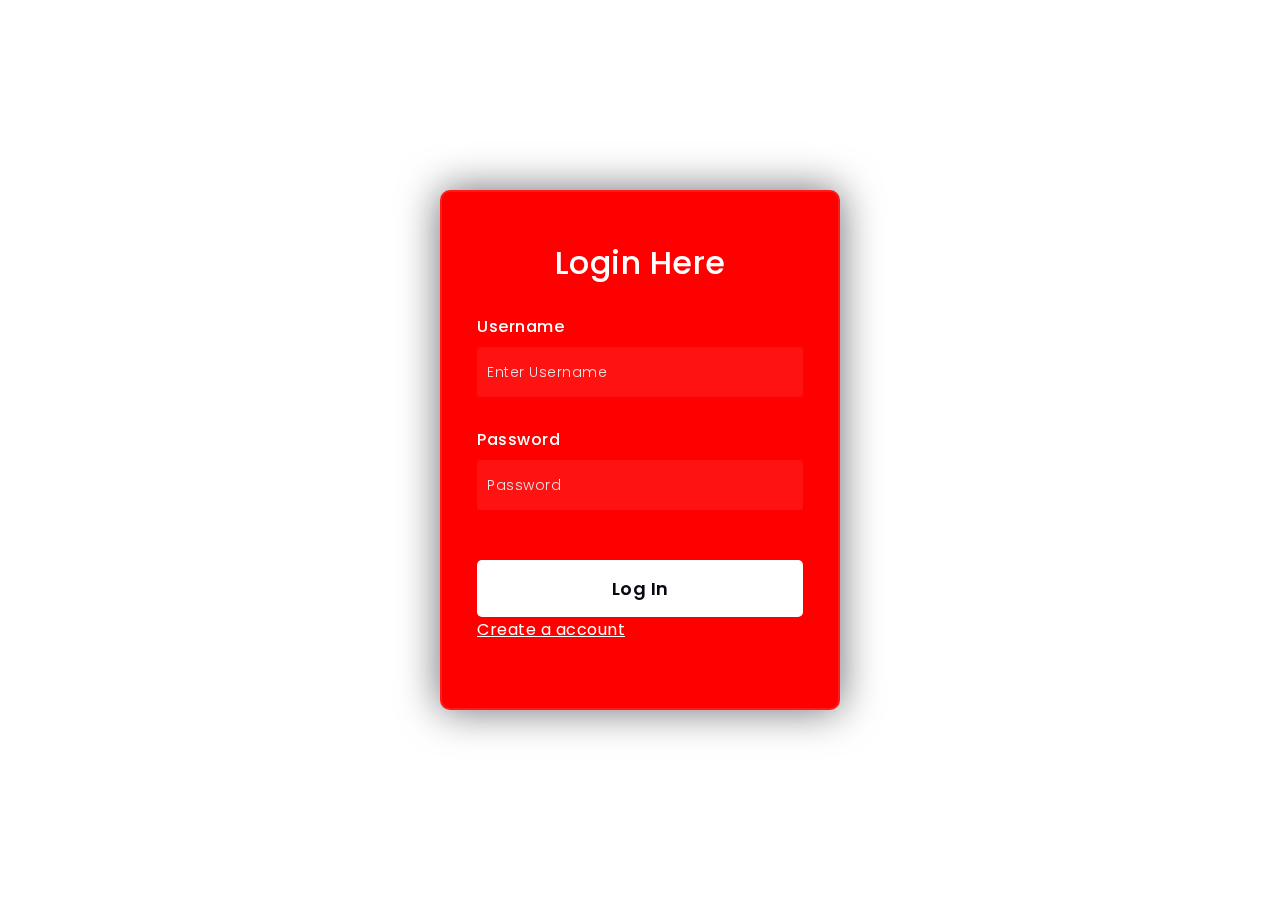
<file: login.html>
<!DOCTYPE html>
<html lang="en">
<head>
  <!-- Design by foolishdeveloper.com -->
    <title>Login</title>
    <link rel="preconnect" href="https://fonts.gstatic.com">
    <link rel="stylesheet" href="https://cdnjs.cloudflare.com/ajax/libs/font-awesome/5.15.4/css/all.min.css">
    <link href="https://fonts.googleapis.com/css2?family=Poppins:wght@300;500;600&display=swap" rel="stylesheet">
    <!--Stylesheet-->
    <style media="screen">
      *,
*:before,
*:after{
    padding: 0;
    margin: 0;
    box-sizing: border-box;
}
body{
    background-color: white;
}
/* .background{
    width: 430px;
    height: 520px;
    position: absolute;
    transform: translate(-50%,-50%);
    left: 50%;
    top: 50%;
}
.background .shape{
    height: 200px;
    width: 200px;
    position: absolute;
    border-radius: 50%;
}
.shape:first-child{
    background: linear-gradient(
        #1845ad,
        #23a2f6
    );
    left: -80px;
    top: -80px;
}
.shape:last-child{
    background: linear-gradient(
        to right,
        #ff512f,
        #f09819
    );
    right: -30px;
    bottom: -80px;
} */
form{
    height: 520px;
    width: 400px;
    background-color:red;
    position: absolute;
    transform: translate(-50%,-50%);
    top: 50%;
    left: 50%;
    border-radius: 10px;
    backdrop-filter: blur(10px);
    border: 2px solid rgba(255,255,255,0.1);
    box-shadow: 0 0 40px rgba(8,7,16,0.6);
    padding: 50px 35px;
}
form *{
    font-family: 'Poppins',sans-serif;
    color: #ffffff;
    letter-spacing: 0.5px;
    outline: none;
    border: none;
}
form h3{
    font-size: 32px;
    font-weight: 500;
    line-height: 42px;
    text-align: center;
}

label{
    display: block;
    margin-top: 30px;
    font-size: 16px;
    font-weight: 500;
}
input{
    display: block;
    height: 50px;
    width: 100%;
    background-color: rgba(255,255,255,0.07);
    border-radius: 3px;
    padding: 0 10px;
    margin-top: 8px;
    font-size: 14px;
    font-weight: 300;
}
::placeholder{
    color: #e5e5e5;
}
button{
    margin-top: 50px;
    width: 100%;
    background-color: #ffffff;
    color: #080710;
    padding: 15px 0;
    font-size: 18px;
    font-weight: 600;
    border-radius: 5px;
    cursor: pointer;
}
.social{
  margin-top: 30px;
  display: flex;
}
.social div{
  background: red;
  width: 150px;
  border-radius: 3px;
  padding: 5px 10px 10px 5px;
  background-color: rgba(255,255,255,0.27);
  color: #eaf0fb;
  text-align: center;
}
.social div:hover{
  background-color: rgba(255,255,255,0.47);
}
.social .fb{
  margin-left: 25px;
}
.social i{
  margin-right: 4px;
}

    </style>
</head>
<body>
    <div class="background">
        <div class="shape"></div>
        <div class="shape"></div>
    </div>
    <form method="post">
        <h3>Login Here</h3>

        <label for="username">Username</label>
        <input type="text" placeholder="Enter Username" id="username" name="username">

        <label for="password">Password</label>
        <input type="password" placeholder="Password" id="password" name="pass">

        <button type="submit">Log In</button>
        <!-- <input type="button" value=""> -->
        <!-- <div class="social">
          <div class="go"><i class="fab fa-google"></i>  Google</div>
          <div class="fb"><i class="fab fa-facebook"></i>  Facebook</div>
        </div> -->
        <a href="signup.html" >Create a account</a>
    </form>
</body>
</html>
</file>
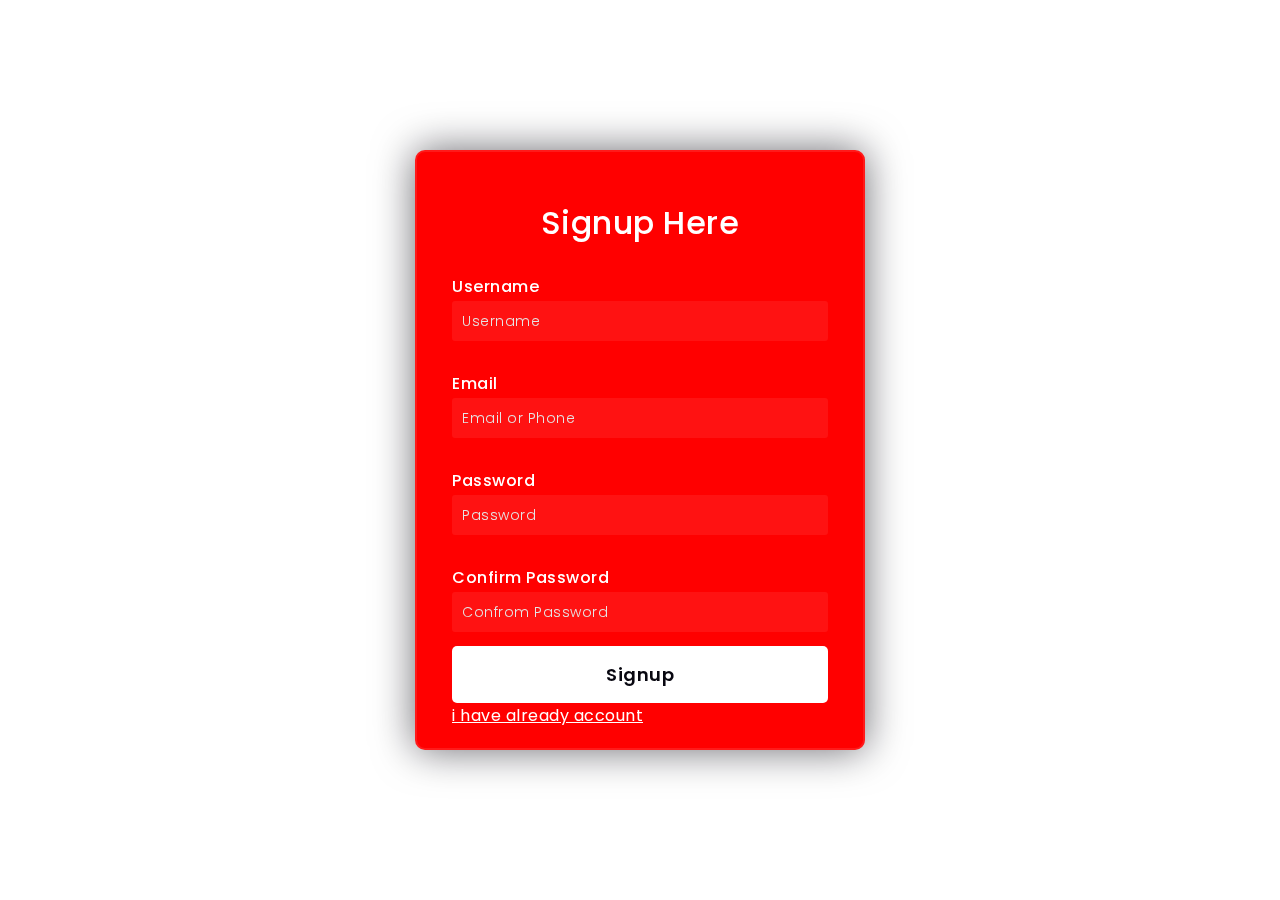
<file: signup.html>
<!DOCTYPE html>
<html lang="en">
<head>
  <!-- Design by foolishdeveloper.com -->
    <title>Signup Page</title>
 
    <link rel="preconnect" href="https://fonts.gstatic.com">
    <link rel="stylesheet" href="https://cdnjs.cloudflare.com/ajax/libs/font-awesome/5.15.4/css/all.min.css">
    <link href="https://fonts.googleapis.com/css2?family=Poppins:wght@300;500;600&display=swap" rel="stylesheet">
    <!--Stylesheet-->
    <style media="screen">
      *,
*:before,
*:after{
    padding: 0;
    margin: 0;
    box-sizing: border-box;
}
body{
    background-color: white;
}
.background{
    width: 430px;
    height: 520px;
    position: absolute;
    transform: translate(-50%,-50%);
    left: 50%;
    top: 50%;
}
/* .background .shape{
    height: 200px;
    width: 200px;
    position: absolute;
    border-radius: 50%;
}
.shape:first-child{
    background: linear-gradient(
        #1845ad,
        #23a2f6
    );
    left: -80px;
    top: -80px;
}
.shape:last-child{
    background: linear-gradient(
        to right,
        #ff512f,
        #f09819
    );
    right: -30px;
    bottom: -80px;
} */
form{
    height: 600px;
    width: 450px;
    background-color: red;
    position: absolute;
    transform: translate(-50%,-50%);
    top: 50%;
    left: 50%;
    border-radius: 10px;
    backdrop-filter: blur(10px);
    border: 2px solid rgba(255,255,255,0.1);
    box-shadow: 0 0 40px rgba(8,7,16,0.6);
    padding: 50px 35px;
}
form *{
    font-family: 'Poppins',sans-serif;
    color: #ffffff;
    letter-spacing: 0.5px;
    outline: none;
    border: none;
}
form h3{
    font-size: 32px;
    font-weight: 500;
    line-height: 42px;
    text-align: center;
}

label{
    display: block;
    margin-top: 30px;
    font-size: 16px;
    font-weight: 500;
}
input{
    display: block;
    height: 40px;
    width: 100%;
    background-color: rgba(255,255,255,0.07);
    border-radius: 3px;
    padding: 0 10px;
    margin-top: 2px;
    font-size: 14px;
    font-weight: 300;
}
::placeholder{
    color: #e5e5e5;
}
button{
    margin-top: 14px;
    width: 100%;
    background-color: #ffffff;
    color: #080710;
    padding: 15px 0;
    font-size: 18px;
    font-weight: 600;
    border-radius: 5px;
    cursor: pointer;
}
.social{
  margin-top: 30px;
  display: flex;
}
.social div{
  background: red;
  width: 150px;
  border-radius: 3px;
  padding: 5px 10px 10px 5px;
  background-color: rgba(255,255,255,0.27);
  color: #eaf0fb;
  text-align: center;
}
.social div:hover{
  background-color: rgba(255,255,255,0.47);
}
.social .fb{
  margin-left: 25px;
}
.social i{
  margin-right: 4px;
}

    </style>
</head>
<body>

    





    <div class="background">
        <div class="shape"></div>
        <div class="shape"></div>
    </div>
    <form  method="post">
        <h3>Signup Here</h3>

        <label for="username">Username</label>
        <input type="text" placeholder="Username" name="username" id="username">

        <label for="email">Email</label>
        <input type="email" placeholder="Email or Phone" name="email" id="email">

        <label for="password1">Password</label>
        <input type="password" placeholder="Password" id="password1" name="password1">


        <label for="password2">Confirm Password</label>
        <input type="password" placeholder="Confrom Password" id="password2" name="password2">
        <button type="submit">Signup</button>
        
        <a href="login.html" >i have already account</a>
    </form>
</body>
</html>
</file>
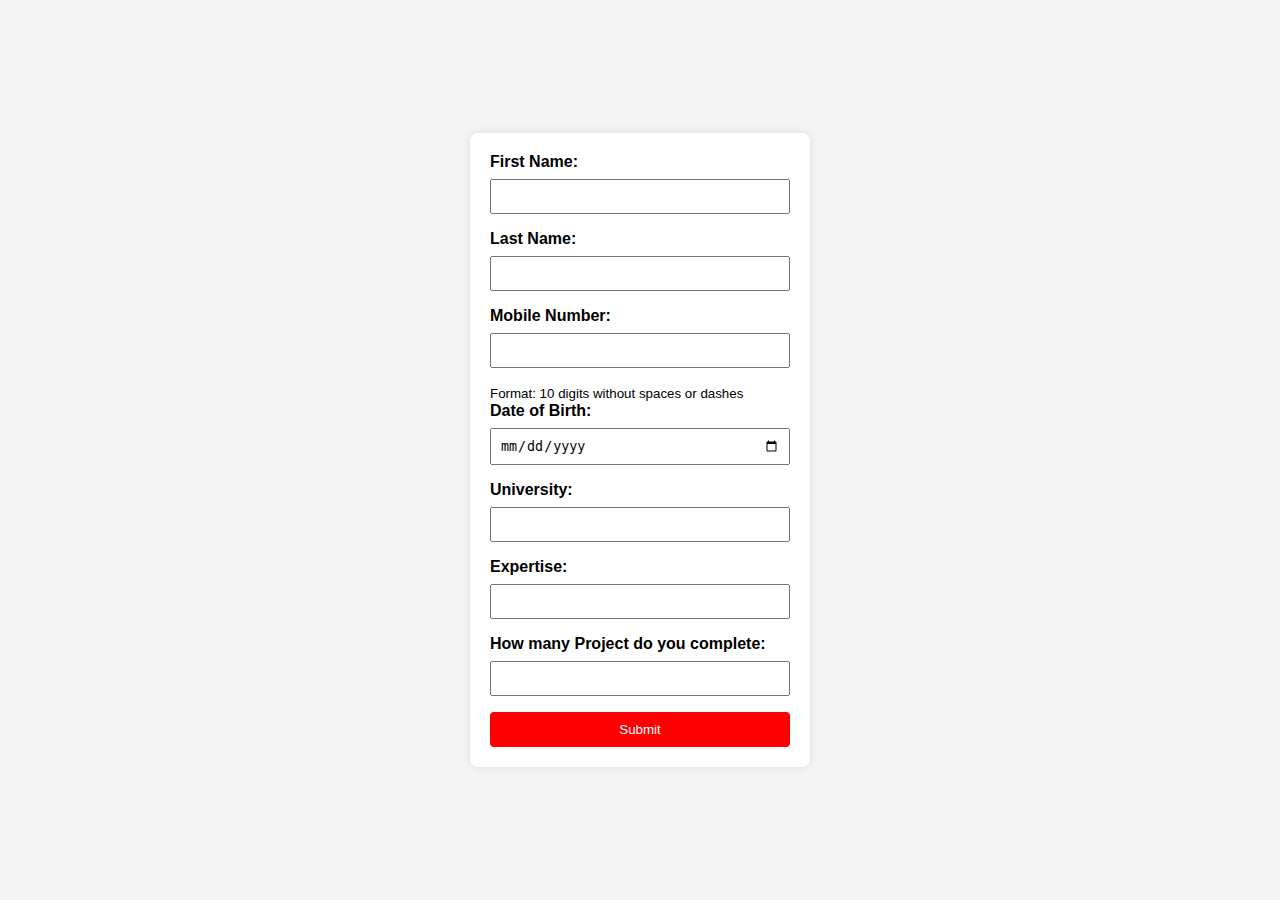
<file: teacher.html>
<!DOCTYPE html>
<html lang="en">
<head>
  <meta charset="UTF-8">
  <meta name="viewport" content="width=device-width, initial-scale=1.0">
  <style>
    body {
      font-family: Arial, sans-serif;
      background-color: #f4f4f4;
      margin: 0;
      display: flex;
      align-items: center;
      justify-content: center;
      height: 100vh;
    }

    form {
      background-color: #fff;
      padding: 20px;
      border-radius: 8px;
      box-shadow: 0 0 10px rgba(0, 0, 0, 0.1);
      width: 300px;
    }

    label {
      display: block;
      margin-bottom: 8px;
      font-weight: bold;
    }

    input {
      width: 100%;
      padding: 8px;
      margin-bottom: 16px;
      box-sizing: border-box;
    }

    button {
      background-color:red;
      color: #fff;
      padding: 10px;
      border: none;
      border-radius: 4px;
      cursor: pointer;
      width: 100%;
    }

    button:hover {
      background-color:black;
    }
  </style>
  <title>Registration Form</title>
</head>
<body>
  <form>

    <label for="firstName">First Name:</label>
    <input type="text" id="firstName" name="firstName" required>

    <label for="lastName">Last Name:</label>
    <input type="text" id="lastName" name="lastName" required>

    <label for="mobile">Mobile Number:</label>
    <input type="tel" id="mobile" name="mobile" pattern="[0-9]{10}" required>
    <small>Format: 10 digits without spaces or dashes</small>

    <label for="dob">Date of Birth:</label>
    <input type="date" id="dob" name="dob" required>

    <label for="lastName">University:</label>
    <input type="text" id="lastName" name="lastName" required>

    <label for="lastName">Expertise:</label>
    <input type="text" id="lastName" name="lastName" required>

    <label for="lastName"> How many Project do you complete:</label>
    <input type="text" id="lastName" name="lastName" required>

    <button type="submit">Submit</button>
  </form>

</body>
</html>
</file>
